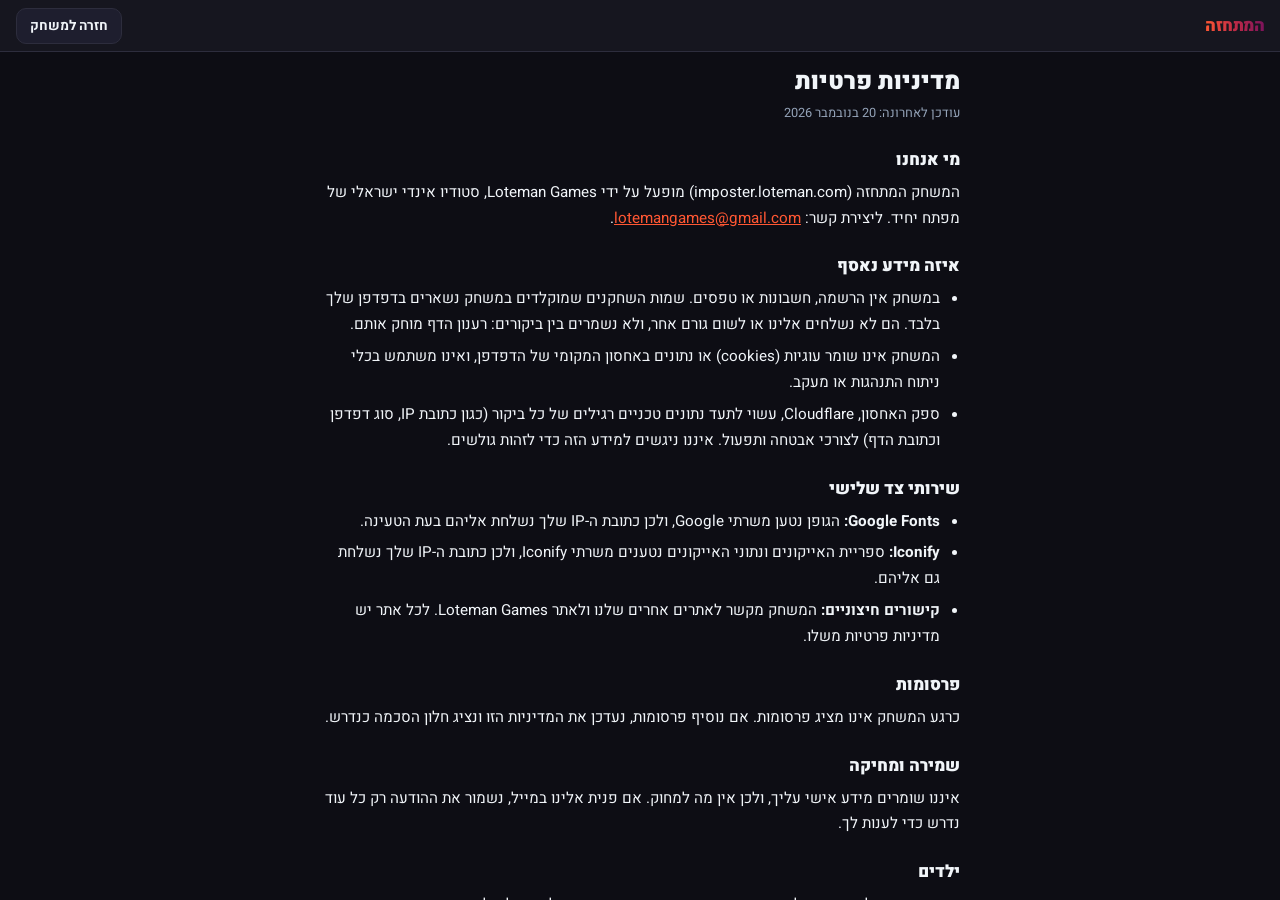
<file: privacy.html>
<!DOCTYPE html>
<html lang="he" dir="rtl">
<head>
<meta charset="UTF-8">
<meta name="viewport" content="width=device-width, initial-scale=1.0, interactive-widget=resizes-content">
<title>מדיניות פרטיות | המתחזה 🕵️</title>
<meta name="description" content="מדיניות הפרטיות של המתחזה: איזה מידע נאסף במשחק (כמעט אף אחד), שירותי צד שלישי ואיך יוצרים קשר.">
<link rel="canonical" href="https://imposter.loteman.com/privacy">
<meta property="og:type" content="website">
<meta property="og:site_name" content="Loteman Games">
<meta property="og:title" content="מדיניות פרטיות | המתחזה">
<meta property="og:description" content="מדיניות הפרטיות של המתחזה: איזה מידע נאסף במשחק (כמעט אף אחד), שירותי צד שלישי ואיך יוצרים קשר.">
<meta property="og:url" content="https://imposter.loteman.com/privacy">
<meta property="og:image" content="https://loteman.com/og-image.png">
<meta property="og:image:width" content="1200">
<meta property="og:image:height" content="630">
<meta property="og:image:alt" content="Loteman Games - משחקים וכלים">
<meta property="og:locale" content="he_IL">
<meta name="twitter:card" content="summary_large_image">
<link rel="icon" href="data:image/svg+xml,<svg xmlns='http://www.w3.org/2000/svg' viewBox='0 0 100 100'><text y='.9em' font-size='90'>🕵️</text></svg>">
<link rel="stylesheet" href="css/styles.css">
</head>
<body>

<div class="page-header">
  <a class="page-header-title" href="/">המתחזה</a>
  <a class="header-btn" href="/">חזרה למשחק</a>
</div>

<div class="screen active has-header legal-page">
  <main class="legal">
    <h1>מדיניות פרטיות</h1>
    <p class="legal-updated">עודכן לאחרונה: 20 בנובמבר 2026</p>

    <h2>מי אנחנו</h2>
    <p>המשחק המתחזה (imposter.loteman.com) מופעל על ידי Loteman Games, סטודיו אינדי ישראלי של מפתח יחיד. ליצירת קשר: <a href="mailto:lotemangames@gmail.com">lotemangames@gmail.com</a>.</p>

    <h2>איזה מידע נאסף</h2>
    <ul>
      <li>במשחק אין הרשמה, חשבונות או טפסים. שמות השחקנים שמוקלדים במשחק נשארים בדפדפן שלך בלבד. הם לא נשלחים אלינו או לשום גורם אחר, ולא נשמרים בין ביקורים: רענון הדף מוחק אותם.</li>
      <li>המשחק אינו שומר עוגיות (cookies) או נתונים באחסון המקומי של הדפדפן, ואינו משתמש בכלי ניתוח התנהגות או מעקב.</li>
      <li>ספק האחסון, Cloudflare, עשוי לתעד נתונים טכניים רגילים של כל ביקור (כגון כתובת IP, סוג דפדפן וכתובת הדף) לצורכי אבטחה ותפעול. איננו ניגשים למידע הזה כדי לזהות גולשים.</li>
    </ul>

    <h2>שירותי צד שלישי</h2>
    <ul>
      <li><strong>Google Fonts:</strong> הגופן נטען משרתי Google, ולכן כתובת ה-IP שלך נשלחת אליהם בעת הטעינה.</li>
      <li><strong>Iconify:</strong> ספריית האייקונים ונתוני האייקונים נטענים משרתי Iconify, ולכן כתובת ה-IP שלך נשלחת גם אליהם.</li>
      <li><strong>קישורים חיצוניים:</strong> המשחק מקשר לאתרים אחרים שלנו ולאתר Loteman Games. לכל אתר יש מדיניות פרטיות משלו.</li>
    </ul>

    <h2>פרסומות</h2>
    <p>כרגע המשחק אינו מציג פרסומות. אם נוסיף פרסומות, נעדכן את המדיניות הזו ונציג חלון הסכמה כנדרש.</p>

    <h2>שמירה ומחיקה</h2>
    <p>איננו שומרים מידע אישי עליך, ולכן אין מה למחוק. אם פנית אלינו במייל, נשמור את ההודעה רק כל עוד נדרש כדי לענות לך.</p>

    <h2>ילדים</h2>
    <p>המשחק עשוי לשמש גם ילדים, ואיננו אוספים מידע אישי מאף גולש, בכל גיל.</p>

    <h2>אבטחה</h2>
    <p>המשחק מוגש בחיבור מוצפן (HTTPS) בלבד.</p>

    <h2>שינויים במדיניות</h2>
    <p>נעדכן את הדף הזה כשהמשחק ישתנה, ותאריך העדכון האחרון מופיע בראשו.</p>

    <h2>יצירת קשר</h2>
    <p>לשאלות בנושא פרטיות: <a href="mailto:lotemangames@gmail.com">lotemangames@gmail.com</a>.</p>

    <div class="legal-footer">כל הזכויות שמורות · © <span id="year"></span> Loteman Games</div>
  </main>
</div>

<script>document.getElementById('year').textContent = new Date().getFullYear();</script>
</body>
</html>
</file>
<file: css/styles.css>
@import url('https://fonts.googleapis.com/css2?family=Heebo:wght@400;700;900&display=swap');

iconify-icon { display: inline-flex; vertical-align: middle; flex-shrink: 0; }
  button iconify-icon, a iconify-icon { pointer-events: none; }
  .btn iconify-icon          { font-size: 1.4rem; width: 1.4rem; height: 1.4rem; }
  .footer-link iconify-icon  { font-size: 1rem;  width: 1rem;  height: 1rem;  }
  .header-btn  iconify-icon  { font-size: 1rem;  width: 1rem;  height: 1rem;  }
  .ri-icon iconify-icon      { font-size: 1.2rem; width: 1.2rem; height: 1.2rem; }
  .info-tab iconify-icon     { font-size: 1rem;  width: 1rem;  height: 1rem;  }

  :root {
    --bg:       #0d0d14;
    --surface:  #16161f;
    --surface2: #1e1e2e;
    --green:    #22c55e;
    --red:      #ef4444;
    --blue:     #38bdf8;
    --yellow:   #facc15;
    --purple:   #a855f7;
    --accent:  #FF5733;
    --accent2: #7D135B;
    --text:     #f1f5f9;
    --text-dim: #94a3b8;
    --border:   #2d2d3d;
    --radius:   18px;
    --radius-sm:10px;
    --header-h: 52px;
  }

  * { box-sizing: border-box; margin: 0; padding: 0; -webkit-tap-highlight-color: transparent; }
  html, body { height: 100%; font-family: 'Heebo', sans-serif; background: var(--bg); color: var(--text); overflow: hidden; touch-action: manipulation; }

  /* ===== GLOBAL HEADER ===== */
  .page-header {
    position: fixed; top: 0; left: 0; right: 0; height: var(--header-h);
    background: var(--surface); border-bottom: 1px solid var(--border);
    display: flex; align-items: center; justify-content: space-between;
    padding: 0 16px; z-index: 100; direction: rtl;
  }
  .page-header-title {
    font-size: 1.05rem; font-weight: 900; letter-spacing: -0.5px;
    background: linear-gradient(90deg, #FF5733 0%, #C02B46 50%, #7D135B 100%);
    -webkit-background-clip: text; -webkit-text-fill-color: transparent; background-clip: text;
    border: none; cursor: pointer; padding: 4px 0; font-family: inherit;
  }
  .header-btn {
    background: var(--surface2); border: 1px solid var(--border); border-radius: 10px;
    color: var(--text); font-family: 'Heebo', sans-serif; font-size: .85rem; font-weight: 700;
    padding: 7px 13px; cursor: pointer; display: flex; align-items: center; gap: 5px;
    transition: transform .1s, filter .1s;
  }
  .header-btn:active { transform: scale(.94); filter: brightness(.85); }
  .header-btn:active { border-color: var(--accent); }
  @media (hover: hover) { .header-btn:hover { border-color: var(--accent); } }

  /* Icon-only help button that floats top-left on the home screen (no header there) */
  .home-help-btn {
    position: fixed; top: 10px; left: 12px; z-index: 100;
    background: var(--surface2); border: 1px solid var(--border); border-radius: 10px;
    color: var(--text-dim); padding: 9px; cursor: pointer;
    display: flex; align-items: center; justify-content: center;
    transition: filter .1s, border-color .15s, color .15s;
  }
  .home-help-btn:active { filter: brightness(.85); }
  .home-help-btn:active { border-color: var(--accent); color: var(--accent); }
  @media (hover: hover) { .home-help-btn:hover { border-color: var(--accent); color: var(--accent); } }
  .home-help-btn iconify-icon { font-size: 1.1rem; width: 1.1rem; height: 1.1rem; }

  /* ===== SCREEN SYSTEM ===== */
  .screen {
    display: none; position: fixed; inset: 0;
    flex-direction: column; align-items: center;
    overflow-y: auto; animation: fadeIn .22s ease;
  }
  .screen.active { display: flex; }
  .screen.has-header { padding-top: var(--header-h) !important; }
  @keyframes fadeIn { from{opacity:0;transform:translateY(10px)} to{opacity:1;transform:translateY(0)} }

  /* ===== SHARED COMPONENTS ===== */
  .btn {
    display: flex; align-items: center; justify-content: center; gap: 8px;
    width: 100%; padding: 18px 24px; border: none; border-radius: var(--radius);
    font-family: 'Heebo', sans-serif; font-size: 1.15rem; font-weight: 700;
    cursor: pointer; transition: transform .12s, filter .12s; letter-spacing: 0.3px;
  }
  .btn:active { transform: scale(.96); filter: brightness(.88); }
  .btn:active { outline: 2px solid var(--accent); outline-offset: 2px; }
  @media (hover: hover) { .btn:hover { outline: 2px solid var(--accent); outline-offset: 2px; } }
  .btn-primary { background: var(--accent); color: #1a0a00; }
  .btn-green   { background: var(--green);  color: #fff; }
  .btn-red     { background: var(--red);    color: #fff; }
  .btn-surface { background: var(--surface2); border: 1.5px solid var(--border); color: var(--text); }
  .btn-surface:active { filter: brightness(.85); }

  label { display: block; font-size: .82rem; font-weight: 700; color: var(--text-dim); margin-bottom: 6px; text-transform: uppercase; letter-spacing: .5px; }

  input, select {
    width: 100%; padding: 14px 16px; background: var(--surface2); border: 1.5px solid var(--border);
    border-radius: var(--radius-sm); color: var(--text);
    font-family: 'Heebo', sans-serif; font-size: 1rem; font-weight: 600;
    outline: none; transition: border-color .2s; direction: rtl;
  }
  input:focus, select:focus { border-color: var(--accent); }
  select option { background: var(--surface2); }
  select {
    appearance: none; -webkit-appearance: none; -moz-appearance: none;
    padding-left: 40px;
    background-repeat: no-repeat;
    background-position: left 14px center;
    background-size: 15px;
    background-image: url("data:image/svg+xml;utf8,<svg xmlns='http://www.w3.org/2000/svg' viewBox='0 0 24 24' fill='none' stroke='%2394a3b8' stroke-width='2.5' stroke-linecap='round' stroke-linejoin='round'><path d='M6 9l6 6 6-6'/></svg>");
  }

  /* ===== SCREEN 1: START ===== */
  #screen-settings { padding: 32px 20px 44px; gap: 0; background: var(--bg); }

  /* ---- Landing screen ---- */
  #screen-home {
    justify-content: flex-start; align-items: center; text-align: center;
    padding: 32px 28px max(40px, env(safe-area-inset-bottom));
    background: var(--bg); gap: 0;
  }
  .landing-logo { margin-bottom: 28px; }
  .landing-desc {
    font-size: .95rem; color: var(--text-dim); line-height: 1.7;
    width: 100%; margin: 0 auto 40px;
  }

  .logo { text-align: center; margin: 12px 0 24px; }
  .logo-text {
    font-size: 3rem; font-weight: 900; letter-spacing: -2px; line-height: 1;
    background: linear-gradient(90deg, #FF5733 0%, #C02B46 50%, #7D135B 100%);
    -webkit-background-clip: text; -webkit-text-fill-color: transparent; background-clip: text;
  }
  .logo-sub { font-size: .85rem; color: var(--text-dim); letter-spacing: 3px; text-transform: uppercase; margin-top: 5px; }

  .form-section { width: 100%; margin-bottom: 14px; }
  .form-section > label { margin-bottom: 10px; }

  .players-grid { display: flex; flex-direction: column; gap: 9px; margin-top: 4px; }
  .player-input-row {
    display: flex; align-items: center; gap: 10px;
    background: var(--surface2); border: 1.5px solid var(--border);
    border-radius: var(--radius-sm); padding: 5px 14px;
    position: relative; transition: transform .18s ease, border-color .2s;
  }
  .player-input-row:focus-within { border-color: var(--accent); }
  .player-num { font-size: .85rem; font-weight: 700; color: var(--text-dim); min-width: 22px; }
  .player-input-row input { background: transparent; border: none; padding: 10px 0; font-size: 1rem; flex: 1; }
  .player-input-row input:focus { border: none; }

  .drag-handle {
    display: flex; align-items: center; justify-content: center;
    width: 26px; height: 26px; flex-shrink: 0; color: var(--text-dim);
    cursor: grab; touch-action: none; border-radius: 6px; margin: -5px 0 -5px -10px;
  }
  .drag-handle:active { cursor: grabbing; color: var(--accent); }
  .drag-handle iconify-icon { font-size: 1.35rem; width: 1.35rem; height: 1.35rem; }

  .player-input-row.dragging {
    z-index: 30; border-color: var(--accent); box-shadow: 0 8px 20px rgba(0,0,0,.5);
    transition: none; background: var(--surface);
  }

  /* ---- Players card: compact chips view + editable accordion ---- */
  .players-card {
    width: 100%; background: var(--surface2); border: 1.5px solid var(--border);
    border-radius: var(--radius); padding: 14px 16px;
  }
  .players-card-header { display: flow-root; }
  .players-edit-btn {
    float: left; margin: 0 0 7px 7px;
    display: flex; align-items: center; gap: 3px; flex-shrink: 0;
    background: var(--surface); border: 1.5px solid var(--border); border-radius: 9px;
    padding: 7px; color: var(--text); cursor: pointer;
    transition: filter .1s, border-color .15s, color .15s;
  }
  .players-edit-btn:active { filter: brightness(.85); }
  .players-edit-btn:active { border-color: var(--accent); }
  @media (hover: hover) { .players-edit-btn:hover { border-color: var(--accent); } }
  .players-edit-btn iconify-icon:first-child { font-size: 1rem; width: 1rem; height: 1rem; }
  .players-edit-chevron { font-size: .85rem; width: .85rem; height: .85rem; transition: transform .25s ease; }
  .players-edit-chevron.open { transform: rotate(180deg); }

  .players-chips { direction: rtl; text-align: right; }
  .player-chip {
    display: inline-flex; align-items: center; gap: 6px; max-width: 100%;
    vertical-align: top; margin: 0 0 7px 7px;
    background: var(--surface); border: 1px solid var(--border); border-radius: 20px;
    padding: 7px 13px; font-size: .85rem; font-weight: 700; color: var(--text);
    cursor: pointer; transition: filter .1s, transform .1s, border-color .15s;
  }
  .player-chip:active { transform: scale(.95); filter: brightness(.85); }
  @media (hover: hover) { .player-chip:hover { border-color: var(--accent); } }
  .player-chip .chip-num { color: var(--text-dim); font-weight: 900; font-size: .76rem; flex-shrink: 0; }
  .player-chip .chip-name { overflow: hidden; text-overflow: ellipsis; white-space: nowrap; max-width: 160px; }

  .players-edit-content {
    overflow: hidden; max-height: 0; transition: max-height .28s ease, margin-top .28s ease;
    margin-top: 0;
  }
  .players-edit-content.open { max-height: 280px; margin-top: 12px; overflow-y: auto; padding-left: 2px; }

  .player-input-row.highlight-row { border-color: var(--accent); box-shadow: 0 0 0 3px rgba(244,63,94,.18); }

  .home-footer {
    width: 100%; display: flex; align-items: center; justify-content: center;
    gap: 6px; padding: 20px 0 4px; margin-top: 8px;
  }
  .footer-link {
    background: none; border: none; color: var(--text-dim);
    font-family: 'Heebo', sans-serif; font-size: .82rem; font-weight: 700;
    cursor: pointer; padding: 6px 10px; border-radius: 8px;
    transition: color .15s, background .15s; letter-spacing: .2px;
    display: flex; align-items: center; gap: 5px;
  }
  .footer-link:active { color: var(--text); background: var(--surface2); }
  @media (hover: hover) { .footer-link:hover { color: var(--text); background: var(--surface2); } }
  .footer-sep { color: var(--border); font-size: .9rem; user-select: none; }

  /* ---- Game settings: numeric box ---- */
  .setting-box {
    background: var(--surface2); border: 1.5px solid var(--border);
    border-radius: var(--radius-sm); padding: 14px 16px;
    display: flex; flex-direction: column; gap: 6px; margin-bottom: 9px;
  }
  .setting-box label { margin: 0; font-size: .72rem; text-align: center; display: flex; align-items: center; justify-content: center; gap: 4px; }
  .setting-box input[type="number"] { background: transparent; border: none; padding: 0; font-size: 1.4rem; font-weight: 900; text-align: center; }

  /* ---- Game settings: boolean toggle ---- */
  .toggle-row {
    display: flex; align-items: center; justify-content: space-between; gap: 12px;
    background: var(--surface2); border: 1.5px solid var(--border);
    border-radius: var(--radius-sm); padding: 13px 16px; margin-bottom: 9px; cursor: pointer;
    transition: border-color .15s;
  }
  .toggle-row:active { border-color: var(--accent); }
  @media (hover: hover) { .toggle-row:hover { border-color: var(--accent); } }
  .toggle-label { font-size: .9rem; font-weight: 700; color: var(--text); }
  .toggle-sub   { font-size: .74rem; color: var(--text-dim); margin-top: 2px; font-weight: 600; text-transform: none; letter-spacing: 0; }
  .toggle-switch {
    position: relative; width: 46px; height: 27px; flex-shrink: 0;
    background: var(--border); border-radius: 14px; cursor: pointer;
    transition: background .2s; border: none; padding: 0;
  }
  .toggle-switch.on { background: var(--green); }
  .toggle-switch::after {
    content: ''; position: absolute; top: 3px; right: 3px;
    width: 21px; height: 21px; border-radius: 50%; background: #fff;
    transition: transform .2s;
  }
  .toggle-switch.on::after { transform: translateX(-19px); }

  /* ---- Advanced settings accordion ---- */
  .settings-toggle-header {
    width: 100%; display: flex; align-items: center; justify-content: space-between;
    background: var(--surface2); border: 1.5px solid var(--border); border-radius: var(--radius-sm);
    padding: 14px 16px 14px 14px; cursor: pointer; font-family: 'Heebo', sans-serif; color: var(--text);
    font-size: .92rem; font-weight: 700; transition: border-color .15s, outline-color .15s;
  }
  .settings-toggle-header:active { filter: brightness(.9); }
  .settings-toggle-header:active { border-color: var(--accent); }
  @media (hover: hover) { .settings-toggle-header:hover { border-color: var(--accent); } }
  .settings-toggle-header span { display: flex; align-items: center; gap: 7px; }
  .settings-chevron { transition: transform .25s ease; font-size: 1.2rem; width: 1.2rem; height: 1.2rem; color: var(--text-dim); }
  .settings-chevron.open { transform: rotate(180deg); }

  .advanced-settings-content {
    overflow: hidden; max-height: 0; transition: max-height .28s ease, margin-top .28s ease;
    margin-top: 0;
  }
  .advanced-settings-content.open { max-height: 500px; margin-top: 10px; }

  /* ===== SCREEN 2: REVEAL ===== */
  #screen-reveal {
    justify-content: flex-start; padding: 24px 24px max(28px, env(safe-area-inset-bottom));
    background: radial-gradient(ellipse at 50% 30%, #1a1a2e 0%, var(--bg) 70%);
    gap: 0;
  }

  .reveal-progress { width: 100%; display: flex; gap: 5px; margin-bottom: 30px; }
  .reveal-dot { flex: 1; height: 4px; border-radius: 2px; background: var(--surface2); transition: background .3s; }
  .reveal-dot.done    { background: var(--green); }
  .reveal-dot.current { background: var(--accent); }

  .reveal-icon-wrap { text-align: center; margin-bottom: 20px; animation: bounce 1.6s ease-in-out infinite; }
  .reveal-icon-wrap.static { animation: none; }
  @keyframes bounce { 0%,100%{transform:translateY(0)} 50%{transform:translateY(-12px)} }

  .reveal-player-name { font-size: 2.1rem; font-weight: 900; text-align: center; margin-bottom: 6px; }
  .reveal-sub { font-size: .95rem; color: var(--text-dim); text-align: center; margin-bottom: 22px; line-height: 1.6; }

  /* Role card */
  .role-card {
    width: 100%; border-radius: var(--radius); padding: 26px 20px;
    display: flex; flex-direction: column; align-items: center; justify-content: center;
    text-align: center; gap: 10px; margin-bottom: 22px; transition: all .2s;
  }
  .role-card.cover   { background: var(--surface); border: 2px solid var(--border); }
  .role-card.citizen { background: rgba(34,197,94,.08); border: 2px solid var(--green); animation: cardPop .35s cubic-bezier(.175,.885,.32,1.275); }
  .role-card.imposter{ background: rgba(239,68,68,.08); border: 2px solid var(--red);   animation: cardPop .35s cubic-bezier(.175,.885,.32,1.275); }
  @keyframes cardPop { from{transform:scale(.88);opacity:0} to{transform:scale(1);opacity:1} }

  .role-label { font-size: .78rem; font-weight: 700; text-transform: uppercase; letter-spacing: 1.5px; }
  .role-word  { font-size: 2.6rem; font-weight: 900; letter-spacing: -1.5px; color: var(--green); line-height: 1.1; }
  .role-cat   { font-size: .8rem; color: var(--text-dim); font-weight: 700; }
  .role-hint  { font-size: .95rem; font-weight: 900; color: var(--yellow); letter-spacing: .3px; }
  .role-desc  { font-size: .95rem; color: var(--text); line-height: 1.55; }

  /* ===== SCREEN 3: DISCUSSION ===== */
  #screen-discussion { justify-content: flex-start; padding: 20px 20px 44px; gap: 0; background: var(--bg); }

  .screen-title { font-size: 1.45rem; font-weight: 900; text-align: center; width: 100%; margin-bottom: 6px; }
  .screen-sub   { font-size: .9rem; color: var(--text-dim); text-align: center; width: 100%; margin-bottom: 20px; line-height: 1.65; }

  .instruction-box {
    width: 100%; background: var(--surface); border: 1px solid var(--border);
    border-radius: var(--radius); padding: 16px 18px; margin-bottom: 18px;
  }
  .instruction-box p { font-size: .92rem; line-height: 1.7; }
  .instruction-box strong { color: var(--accent); }

  .player-list { width: 100%; display: flex; flex-direction: column; gap: 8px; margin-bottom: 22px; }
  .player-row {
    display: flex; align-items: center; gap: 12px;
    background: var(--surface); border: 1px solid var(--border);
    border-radius: var(--radius-sm); padding: 13px 16px;
  }
  .pr-num  { font-size: .82rem; font-weight: 700; color: var(--text-dim); min-width: 18px; }
  .pr-name { font-size: .98rem; font-weight: 700; flex: 1; }
  .pr-badge {
    font-size: .75rem; font-weight: 700; padding: 3px 10px;
    border-radius: 20px; white-space: nowrap;
  }
  .pr-badge.first { background: rgba(244,63,94,.13); border: 1px solid rgba(244,63,94,.35); color: var(--accent); }
  .pr-badge.order { background: var(--surface2); border: 1px solid var(--border); color: var(--text-dim); }

  /* ===== SCREEN 4: VOTE ===== */
  #screen-vote { justify-content: flex-start; padding: 20px 20px 44px; gap: 0; background: var(--bg); }

  .vote-btn {
    width: 100%; display: flex; align-items: center; gap: 14px;
    background: var(--surface); border: 2px solid var(--border);
    border-radius: var(--radius-sm); padding: 15px 18px; margin-bottom: 8px;
    cursor: pointer; transition: all .15s; font-family: 'Heebo', sans-serif; color: var(--text);
    text-align: right;
  }
  .vote-btn:active { transform: scale(.97); }
  .vote-btn:not(.selected):active { border-color: var(--accent); }
  @media (hover: hover) { .vote-btn:not(.selected):hover { border-color: var(--accent); } }
  .vote-btn.selected { border-color: var(--red); background: rgba(239,68,68,.09); }
  .vb-num   { font-size: .82rem; font-weight: 700; color: var(--text-dim); min-width: 18px; }
  .vb-name  { font-size: 1.05rem; font-weight: 700; flex: 1; }
  .vb-icon  { font-size: 1.25rem; width: 1.25rem; height: 1.25rem; opacity: 0; transition: opacity .15s; color: var(--red); flex-shrink: 0; }
  .vote-btn.selected .vb-icon { opacity: 1; }

  #vote-confirm { width: 100%; margin-top: 4px; display: none; }

  /* ===== SCREEN 5: GUESS ===== */
  #screen-guess {
    justify-content: flex-start; padding: 28px 22px max(28px, env(safe-area-inset-bottom));
    background: radial-gradient(ellipse at 50% 30%, #200a0a 0%, var(--bg) 70%);
    gap: 0;
  }

  .guess-hd { text-align: center; margin-bottom: 28px; }
  .guess-emoji { font-size: 4rem; display: block; margin-bottom: 14px; animation: bounce 1.8s ease-in-out infinite; }
  .guess-title { font-size: 1.5rem; font-weight: 900; margin-bottom: 8px; }
  .guess-sub   { font-size: .9rem; color: var(--text-dim); line-height: 1.65; }
  .guess-sub strong { color: var(--text); }

  .guess-choices { width: 100%; display: flex; flex-direction: column; gap: 10px; }
  .guess-choice {
    width: 100%; padding: 18px 22px; border-radius: var(--radius);
    background: var(--surface); border: 2px solid var(--border);
    font-family: 'Heebo', sans-serif; font-size: 1.2rem; font-weight: 700;
    color: var(--text); cursor: pointer; transition: all .15s; text-align: center;
  }
  .guess-choice:active { transform: scale(.97); filter: brightness(.9); }
  @media (hover: hover) { .guess-choice:hover { border-color: rgba(239,68,68,.6); background: rgba(239,68,68,.06); } }

  /* ===== SCREEN 6: RESULT ===== */
  #screen-result {
    justify-content: flex-start; align-items: center;
    padding: 28px 20px 52px; gap: 0; text-align: center;
  }
  #screen-result.imposter-wins { background: radial-gradient(ellipse at 50% 40%, #20080a 0%, var(--bg) 65%); }
  #screen-result.citizens-win  { background: radial-gradient(ellipse at 50% 40%, #081a08 0%, var(--bg) 65%); }

  .confetti-area  { position: absolute; inset: 0; pointer-events: none; overflow: hidden; }
  .confetti-piece { position: absolute; animation: confetti-fall linear forwards; opacity: 0; }
  @keyframes confetti-fall { 0%{transform:translateY(-20px) rotate(0deg);opacity:1} 100%{transform:translateY(110vh) rotate(720deg);opacity:.2} }

  .result-crown { font-size: 4.8rem; display: block; margin-bottom: 16px; animation: pulse 1.5s ease-in-out infinite; }
  @keyframes pulse { 0%,100%{transform:scale(1)} 50%{transform:scale(1.08)} }
  .result-label  { font-size: .9rem; color: var(--text-dim); font-weight: 700; text-transform: uppercase; letter-spacing: 2px; margin-bottom: 8px; }
  .result-name   { font-size: 2.3rem; font-weight: 900; letter-spacing: -1.5px; margin-bottom: 28px; line-height: 1.2; }

  .result-info {
    width: 100%; background: var(--surface); border: 1px solid var(--border);
    border-radius: var(--radius); overflow: hidden; margin-bottom: 28px;
  }
  .result-row {
    display: flex; align-items: center; justify-content: space-between;
    padding: 13px 18px; border-bottom: 1px solid var(--border);
  }
  .result-row:last-child { border-bottom: none; }
  .result-row-label { font-size: .8rem; font-weight: 700; color: var(--text-dim); text-transform: uppercase; letter-spacing: .5px; }
  .result-row-value { font-size: 1rem; font-weight: 900; }

  /* ===== INFO BOTTOM SHEET ===== */
  #info-backdrop { display: none; position: fixed; inset: 0; background: rgba(0,0,0,.65); z-index: 200; }
  #info-backdrop.open { display: block; }
  #info-sheet {
    display: none; position: fixed; bottom: 0; left: 0; right: 0;
    background: var(--surface); border-top: 1px solid var(--border);
    border-radius: 24px 24px 0 0; padding: 20px 24px 44px;
    z-index: 201; max-height: 82vh; overflow-y: auto;
    animation: slideUp .2s ease;
  }
  #info-sheet.open { display: block; }
  @keyframes slideUp { from{transform:translateY(100%)} to{transform:translateY(0)} }

  .info-handle { width: 40px; height: 4px; background: var(--border); border-radius: 2px; margin: 0 auto 16px; }
  .info-tabs {
    display: flex; gap: 6px; margin-bottom: 20px;
    background: var(--surface2); border-radius: 12px; padding: 4px;
  }
  .info-tab {
    flex: 1; padding: 9px 12px; border: none; border-radius: 9px;
    font-family: 'Heebo', sans-serif; font-size: .88rem; font-weight: 700;
    cursor: pointer; color: var(--text-dim); background: transparent;
    transition: background .15s, color .15s;
    display: flex; align-items: center; justify-content: center; gap: 6px;
  }
  .info-tab.active { background: var(--surface); color: var(--text); box-shadow: 0 1px 4px rgba(0,0,0,.4); }

  .rules-section { margin-bottom: 20px; }
  .rules-section h3 {
    font-size: .78rem; font-weight: 700; color: var(--text-dim);
    text-transform: uppercase; letter-spacing: 1px; margin-bottom: 10px;
    display: flex; align-items: center; gap: 6px;
  }
  .rules-section p { font-size: .95rem; color: var(--text); line-height: 1.65; }
  .rules-item {
    display: flex; gap: 12px; align-items: flex-start;
    background: var(--surface2); border-radius: 12px; padding: 12px 14px; margin-bottom: 8px;
  }
  .ri-text { font-size: .92rem; color: var(--text); line-height: 1.5; }
  .ri-text strong { color: var(--accent); }

  .about-link {
    display: flex; align-items: center; justify-content: space-between;
    background: var(--surface2); border: 1px solid var(--border);
    border-radius: 12px; padding: 14px 16px; margin-bottom: 10px;
    text-decoration: none; color: var(--text); transition: border-color .15s;
  }
  .about-link:active { border-color: var(--accent); }
  @media (hover: hover) { .about-link:hover { border-color: var(--accent); } }
  .about-link-label { font-size: .95rem; font-weight: 700; }
  .about-link-sub   { font-size: .78rem; color: var(--text-dim); margin-top: 2px; }
  .about-tm { text-align: center; font-size: .78rem; color: var(--text-dim); margin-top: 18px; line-height: 1.6; }

  /* ===== FEATURED GAMES TILES (about tab) ===== */
  .game-tiles {
    display: grid; grid-template-columns: repeat(2, 1fr); gap: 10px;
    width: 100%; margin-bottom: 4px;
  }
  .game-tile {
    display: flex; flex-direction: column; align-items: center; justify-content: center; gap: 6px;
    background: var(--surface2); border: 1.5px solid var(--border); border-radius: 12px;
    padding: 16px 10px; text-decoration: none; cursor: pointer;
    transition: transform .12s, border-color .15s, filter .12s;
  }
  .game-tile:active { transform: scale(.96); filter: brightness(.9); }
  .game-tile:active { border-color: var(--text-dim); }
  @media (hover: hover) { .game-tile:hover { border-color: var(--text-dim); } }
  .tile-emoji { font-size: 1.8rem; line-height: 1; }
  .tile-name { font-size: .85rem; font-weight: 900; text-align: center; }
  .tile-imposter .tile-name  { background: linear-gradient(90deg, #FF5733 0%, #C02B46 50%, #7D135B 100%); -webkit-background-clip: text; -webkit-text-fill-color: transparent; background-clip: text; }
  .tile-alias .tile-name     { background: linear-gradient(135deg, #facc15 0%, #f97316 50%, #ef4444 100%); -webkit-background-clip: text; -webkit-text-fill-color: transparent; background-clip: text; }
  .tile-category .tile-name  { background: linear-gradient(135deg, #a855f7 0%, #6366f1 50%, #22d3ee 100%); -webkit-background-clip: text; -webkit-text-fill-color: transparent; background-clip: text; }
  .tile-hirtotim .tile-name  { background: linear-gradient(135deg, #14b8a6 0%, #0ea5e9 55%, #6366f1 100%); -webkit-background-clip: text; -webkit-text-fill-color: transparent; background-clip: text; }

  /* ===== VERTICALLY CENTERED SCREENS =====
     Spacers instead of justify-content:center, so content taller than the
     viewport starts at the top and stays scrollable instead of being clipped. */
  #screen-home::before, #screen-home::after,
  #screen-reveal::before, #screen-reveal::after,
  #screen-guess::before, #screen-guess::after,
  #screen-result::before, #screen-result::after {
    content: ''; flex: 1 0 0;
  }

  /* ===== PRIVACY PAGE + LINKS ===== */
  a.header-btn, a.page-header-title { text-decoration: none; }
  .legal-page { justify-content: flex-start; padding: 20px 20px 44px; gap: 0; background: var(--bg); }
  .legal { width: 100%; max-width: 640px; text-align: right; }
  .legal h1 { font-size: 1.5rem; font-weight: 900; margin: 12px 0 4px; }
  .legal .legal-updated { font-size: .8rem; color: var(--text-dim); margin-bottom: 18px; }
  .legal h2 { font-size: 1.05rem; font-weight: 900; margin: 22px 0 8px; }
  .legal p, .legal li { font-size: .95rem; line-height: 1.7; color: var(--text); }
  .legal ul { padding-inline-start: 20px; display: flex; flex-direction: column; gap: 6px; }
  .legal a { color: var(--accent); }
  .legal-footer { margin-top: 28px; padding-top: 14px; border-top: 1px solid var(--border); font-size: .78rem; color: var(--text-dim); text-align: center; line-height: 1.7; }
</file>
